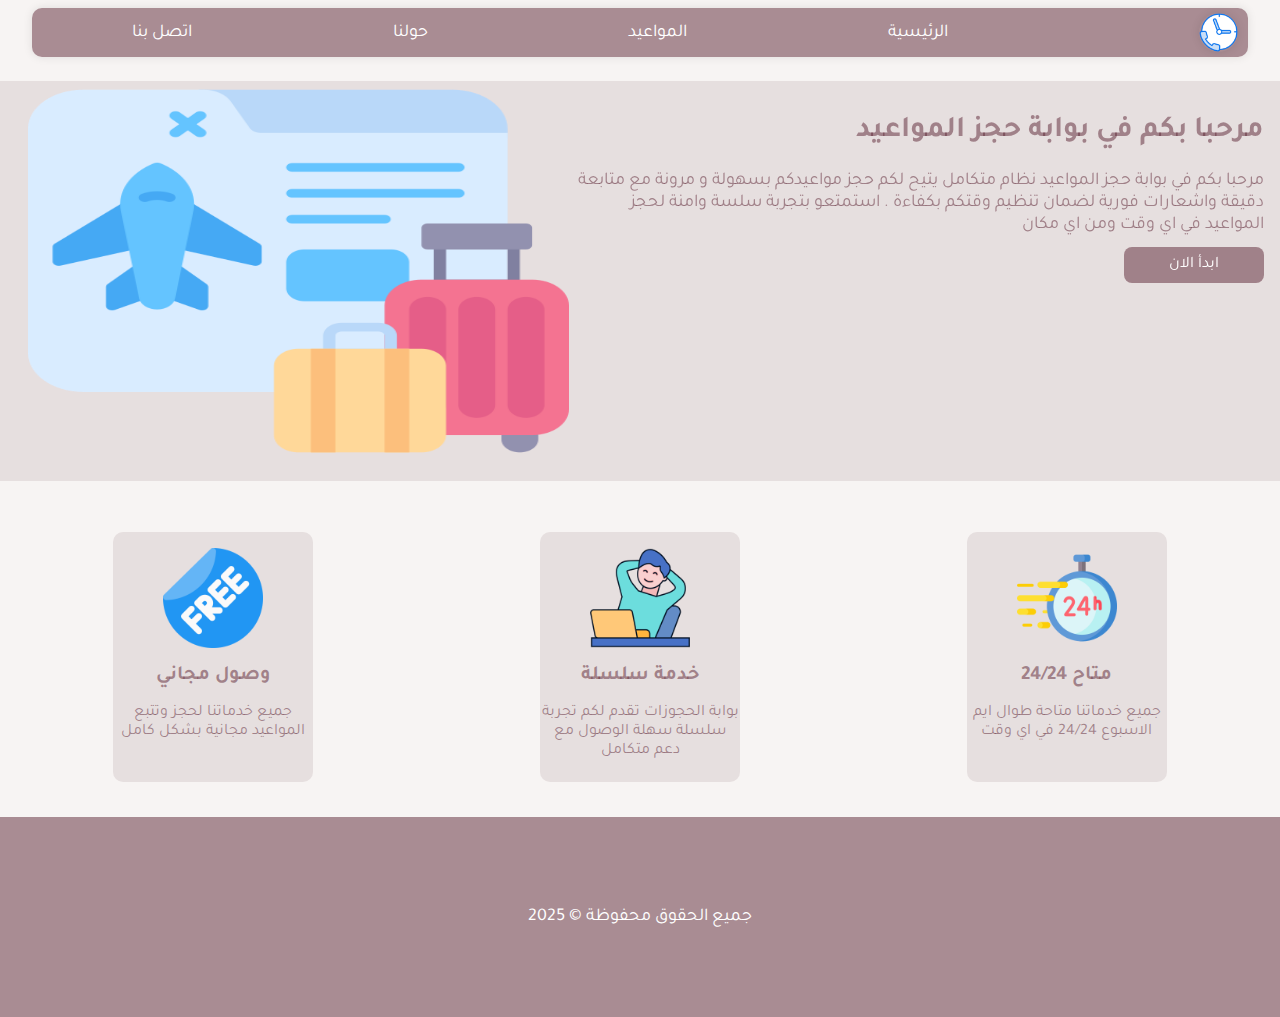
<file: index.html>
<!DOCTYPE html>
<html lang="en">
<head>
    <meta charset="UTF-8">
    <meta name="viewport" content="width=device-width, initial-scale=1.0">
    

    <!-- *ربط ملف css هنا -->
    <link rel="stylesheet" href="./style.css">
    <!-- *هنا قمنا بوضع الايقونة الموقع  -->
    <link rel="shortcut icon" href="./img/horloge.png" type="image/png">

    <!-- * نقوم بوضع رابط الخط من نوع tajawal الخاص بالللغة العربية -->
    <link rel="preconnect" href="https://fonts.googleapis.com">
    <link rel="preconnect" href="https://fonts.gstatic.com" crossorigin>
    <link href="https://fonts.googleapis.com/css2?family=Tajawal:wght@200;300;400;500;700;800;900&display=swap" rel="stylesheet">
    <!-- *هنا قمنا بوضع العنوان الذي سيظهر في الصفحة  -->
    <title>Booking system</title>
</head>
<body dir="rtl">
     <!-- نقوم بتصميم الناف هنا  -->
    <div class="navbar">
        <div class="logo">
        </div>
        <ul>
            <li><a href="#">الرئيسية</a></li>
            <li><a href="#">المواعيد</a></li>
            <li><a href="#">حولنا</a></li>
            <li><a href="#">اتصل بنا</a></li>
           
        </ul>
    </div>


    <div class="main">
        <div class="txt">
            <h1>مرحبا بكم في بوابة حجز المواعيد </h1>
            <p>
                مرحبا بكم في بوابة حجز المواعيد نظام متكامل يتيح لكم حجز مواعيدكم بسهولة و مرونة مع متابعة دقيقة واشعارات فورية لضمان تنظيم وقتكم بكفاءة . استمتعو بتجربة سلسة وامنة لحجز المواعيد في اي وقت ومن اي مكان
            </p>
            <a href="./form.html">ابدأ الان</a>
        </div>

        <div class="img">
            <img src="./img/online-booking.png" alt="online-booking">
        </div>

    </div>

    <section class="container">
        <ul>
            <li>
                <img src="./img/24h.png" alt="24">
                <h2>متاح 24/24</h2>
                <p>جميع خدماتنا متاحة طوال ايم الاسبوع 24/24 في اي وقت </p>
            </li>
            <li>
                <img src="./img/comfort.png" alt="confort">
                <h2>خدمة سلسلة</h2>
                <p>بوابة الحجوزات تقدم لكم تجربة سلسلة سهلة الوصول مع دعم متكامل </p>
                
            </li>
            <li>
                <img src="./img/tag.png" alt="">
                <h2>وصول مجاني </h2>
                <p> جميع خدماتنا لحجز وتتبع المواعيد مجانية بشكل كامل </p>

            </li>
        </ul>
    </section>

    <footer>
        <p>جميع الحقوق محفوظة &copy; 2025</p>
    </footer>
    
</body>
</html>
</file>
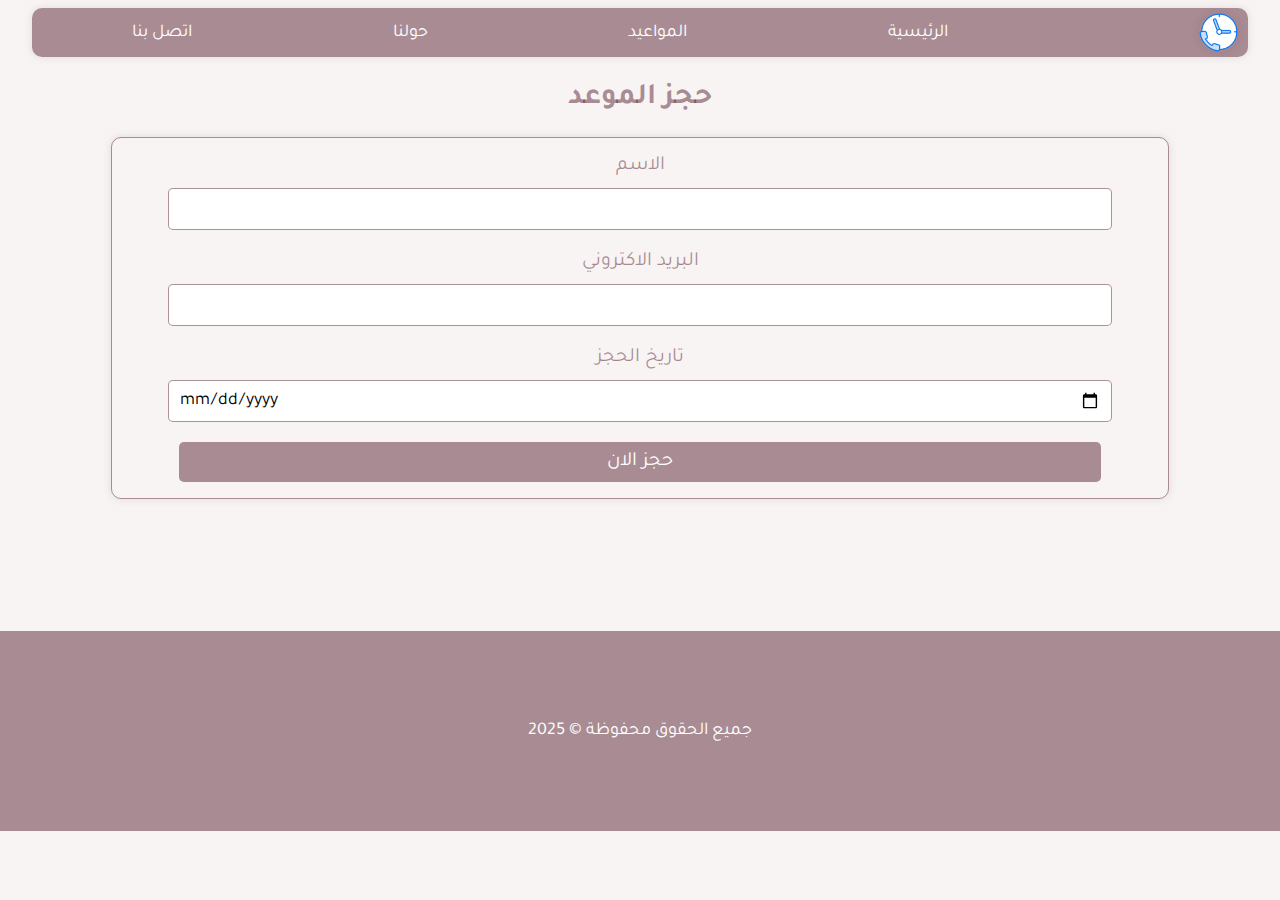
<file: form.html>
<!DOCTYPE html>
<html lang="en">
<head>
    <meta charset="UTF-8">
    <link rel="stylesheet" href="./form.css">
    <meta name="viewport" content="width=device-width, initial-scale=1.0">
    <link rel="shortcut icon" href="./img/horloge.png" type="image/png">

    <!-- * نقوم بوضع رابط الخط من نوع tajawal الخاص بالللغة العربية -->
    <link rel="preconnect" href="https://fonts.googleapis.com">
    <link rel="preconnect" href="https://fonts.gstatic.com" crossorigin>
    <link href="https://fonts.googleapis.com/css2?family=Tajawal:wght@200;300;400;500;700;800;900&display=swap" rel="stylesheet">
    <title>حجز الموعد</title>
</head>
<body dir="rtl">
    <div class="navbar">
        <div class="logo">
        </div>
        <ul>
            <li><a href="./index.html">الرئيسية</a></li>
            <li><a href="#">المواعيد</a></li>
            <li><a href="#">حولنا</a></li>
            <li><a href="#">اتصل بنا</a></li>
           
        </ul>
    </div>

    <div class="container">
        <h1>حجز الموعد</h1>
        <form>
            <label for="name">الاسم</label>
            <input type="text" id="name">
            <label for="email">البريد الاكتروني</label>
            <input type="email" name="" id="email">
            <label for="date">تاريخ الحجز</label>
            <input type="date" name="" id="date">
            <button type="submit">حجز الان</button>
        </form>
           
    </div>

    <footer>
        <p>جميع الحقوق محفوظة &copy; 2025</p>
    </footer>
    
</body>
</html>
</file>
<file: style.css>
/* * نقوم بازلة margin & pading لكل العناصر */

*{
    margin: 0;
    padding: 0;
    font-family: "Tajawal", sans-serif;
}
body{
    background-color: #f7f4f3;
}

/* *start navbar */
.navbar{
    width: 95%;
    position: relative;
    height: 49px;
    display: flex;
    justify-content: space-between;
    align-items: center;
    background: hsla(343, 44%, 25%, 0.5);
    box-shadow: 0 0 10px rgba(0, 0, 0, 0.1);

    top: 8px;
    right: 2.5%;
    border-radius: 10px;
    .logo{
        width: 39px;
        height: 39px;
        border-radius: 50%;
        background-image: url(./img/horloge.png);
        background-size: cover;
        box-shadow: 0 0 10px rgba(0, 0, 0, 0.1);
        margin-right: 10px;
    }
    ul{
        display: flex;
        list-style: none;
        width: calc(100% - 200px);
        justify-content: space-around;
        li{
            
            a{
                text-decoration: none;
                color: #fff;
                transition: all .3s ease;
                font-size: 18px;
                &:hover{
                    color: #f3dfd9;
                }

            }
        }
    }
}
/* !end navbar */

/* * start main */
.main{
    width: 100%;
    height: 400px;
    background: hsla(343, 44%, 25%, 0.1);
    backdrop-filter: blur(10px);

    display: flex;
    align-items: center;
    justify-content: center;
    margin-top: 32px;
    .txt{
        width: 55%;
        height: 100%;
        margin-top:65px ;
        margin-right: 16px;
        h1{
            font-size: 30px;
            color: hsla(343, 44%, 25%, 0.5);
            margin-bottom: 20px;
        }
        p{
            font-size: 18px;
            color: hsla(343, 44%, 25%, 0.5);
            margin-bottom: 20px;
        }
        a{
            text-decoration: none;
            color: #fff;
            background: hsla(343, 44%, 25%, 0.5);
            padding: 10px 45px;
            margin-top: 30px;
            border-radius: 8px;
            transition: all .3s ease;
            &:hover{
                background: #f3dfd9;
                color: hsla(343, 44%, 25%, 0.5);
            }
        }
    }
    .img{
        width: 45%;
        height: 100%;
        img{
            width: 95%;
            height: 95%;
        }
    }

 
}
/* !end  main */


/* * start section container */
.container{
    width: 100%;
    height: 320px;
    margin-top: 16px;
    display: flex;
    align-items: center;
    background: transparent;
    ul{
        list-style: none;
        display: flex;
        width: 100%;
        justify-content: space-around;
        li{
            width: 200px;
            height: 250px;
            background: hsla(343, 44%, 25%, 0.1);
            border-radius: 10px;
            display: flex;
            flex-direction: column;
            align-items: center;
            text-align: center;
            img{
                width: 100px;
                height: 100px;
                margin-top: 16px;
            }
            h2{
                font-size: 20px;
                color: hsla(343, 44%, 25%, 0.5);
                margin-top: 16px;
            }
            p{
                font-size: 16px;
                color: hsla(343, 44%, 25%, 0.5);
                margin-top: 16px;
            }

        }
    }
}
/* !end section container */


/* *start footer */
footer{
    width: 100%;
    height: 200px;
    background: hsla(343, 44%, 25%, 0.5);
    display: flex;
    justify-content: center;
    align-items: center;
    p{
        font-size: 18px;
        color: #fff;
    }
}
/* !endfooter */
</file>
<file: form.css>
/* * نقوم بازلة margin & pading لكل العناصر */

*{
    margin: 0;
    padding: 0;
    font-family: "Tajawal", sans-serif;
    o
}
body{
    background-color: #f7f4f3;
}

/* *start navbar */
.navbar{
    width: 95%;
    position: relative;
    height: 49px;
    display: flex;
    justify-content: space-between;
    align-items: center;
    background: hsla(343, 44%, 25%, 0.5);
    box-shadow: 0 0 10px rgba(0, 0, 0, 0.1);

    top: 8px;
    right: 2.5%;
    border-radius: 10px;
    .logo{
        width: 39px;
        height: 39px;
        border-radius: 50%;
        background-image: url(./img/horloge.png);
        background-size: cover;
        box-shadow: 0 0 10px rgba(0, 0, 0, 0.1);
        margin-right: 10px;
    }
    ul{
        display: flex;
        list-style: none;
        width: calc(100% - 200px);
        justify-content: space-around;
        li{
            
            a{
                text-decoration: none;
                color: #fff;
                transition: all .3s ease;
                font-size: 18px;
                &:hover{
                    color: #f3dfd9;
                }

            }
        }
    }
}
/* !end navbar */


/* *start form */
.container{
    width: 80%;
    margin: 0 auto;
    height: 400px;
    margin-top: 32px;
    display: flex;
    align-items: center;
    flex-direction: column;
    h1{
        font-size: 30px;
        color: hsla(343, 44%, 25%, 0.5);
        margin-bottom: 20px;
    }
    form{
        display: flex;
        flex-direction: column;
        align-items: center;
        width: 100%;
        padding: 16px;
        border-radius: 10px ;
        box-shadow: 0 0 10px rgba(0, 0, 0, 0.1);
        border: 1px solid hsla(343, 44%, 25%, 0.5);

        label{
            font-size: 20px;
            color: hsla(343, 44%, 25%, 0.5);
            margin-bottom: 10px;
        }
        input{
            width: 90%;
            height: 40px;
            border: 1px solid hsla(343, 44%, 25%, 0.5);
            border-radius: 5px;
            margin-bottom: 20px;
            padding: 0 10px;
            font-size: 18px;
            &:focus{
                outline: none;
            }
        }
        button{
            width: 90%;
            height: 40px;
            background: hsla(343, 44%, 25%, 0.5);
            color: #fff;
            border: none;
            border-radius: 5px;
            font-size: 20px;
            cursor: pointer;
            transition: all .3s ease;
            &:hover{
                background: #f3dfd9;
            }
        }
    }
}
/* !end form */



/* *start footer */
footer{
    margin-top: 150px;
    width: 100%;
    height: 200px;
    background: hsla(343, 44%, 25%, 0.5);
    display: flex;
    justify-content: center;
    align-items: center;
    p{
        font-size: 18px;
        color: #fff;
    }
}
/* !endfooter */
</file>
